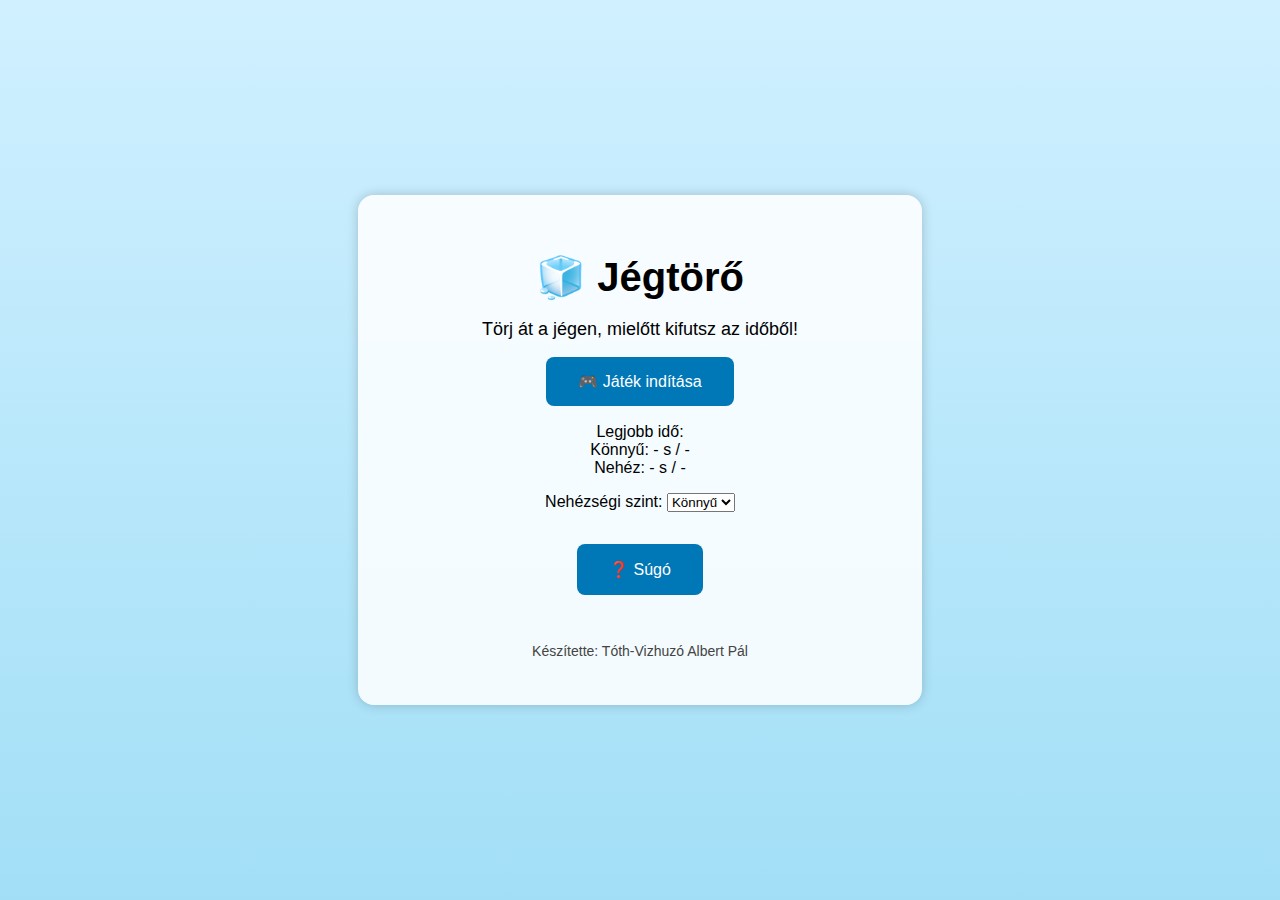
<file: projekt/index.html>
<!DOCTYPE html>
<html lang="hu">
<head>
    <meta charset="UTF-8">
    <meta name="viewport" content="width=device-width, initial-scale=1">
    <title>Jégtörő</title>
    <link rel="stylesheet" href="styles/style.css">
</head>
<body>
<div class="container" id="main-menu">
    <h1>🧊 Jégtörő</h1>
    <p class="tagline">Törj át a jégen, mielőtt kifutsz az időből!</p>

    <!-- 🎮 Játék indítása link formában -->
    <a href="game.html" class="start-btn" onclick="saveDifficulty()">🎮 Játék indítása</a>

    <div class="stats">
        <p>Legjobb idő:</p>
        <p>Könnyű: <span id="easy-best-time">-</span> s / <span id="easy-best-player">-</span></p>
        <p>Nehéz: <span id="hard-best-time">-</span> s / <span id="hard-best-player">-</span></p>
    </div>

    <div class="options">
        <label for="difficulty">Nehézségi szint:</label>
        <select id="difficulty">
            <option value="easy">Könnyű</option>
            <option value="hard">Nehéz</option>
        </select>
    </div>

    <button class="help-btn">❓ Súgó</button>

    <footer>
        <p>Készítette: Tóth-Vizhuzó Albert Pál</p>
    </footer>
</div>

<script src="scripts/main.js"></script>

<!-- Súgó modal -->
<div id="helpModal" class="modal">
    <div class="modal-content">
        <span class="close-button">&times;</span>
        <h2>🆘 Súgó</h2>
        <h3>🎯 Játék célja</h3>
        <p>Törj fel minden jégtáblát, mielőtt lejár az idő!</p>

        <h3>🎮 Irányítás</h3>
        <p>Használd a nyílbillentyűket (⬆️⬇️⬅️➡️) a hajó mozgatásához.</p>

        <h3>⏱️ Idő</h3>
        <p>Induláskor 10 másodperced van. Minden jégtábla feltörése után plusz időt kapsz:
        <ul>
            <li>Könnyű módban: +2 másodperc</li>
            <li>Nehéz módban: +1 másodperc</li>
        </ul>
        </p>
    </div>
</div>


</body>
</html>
</file>
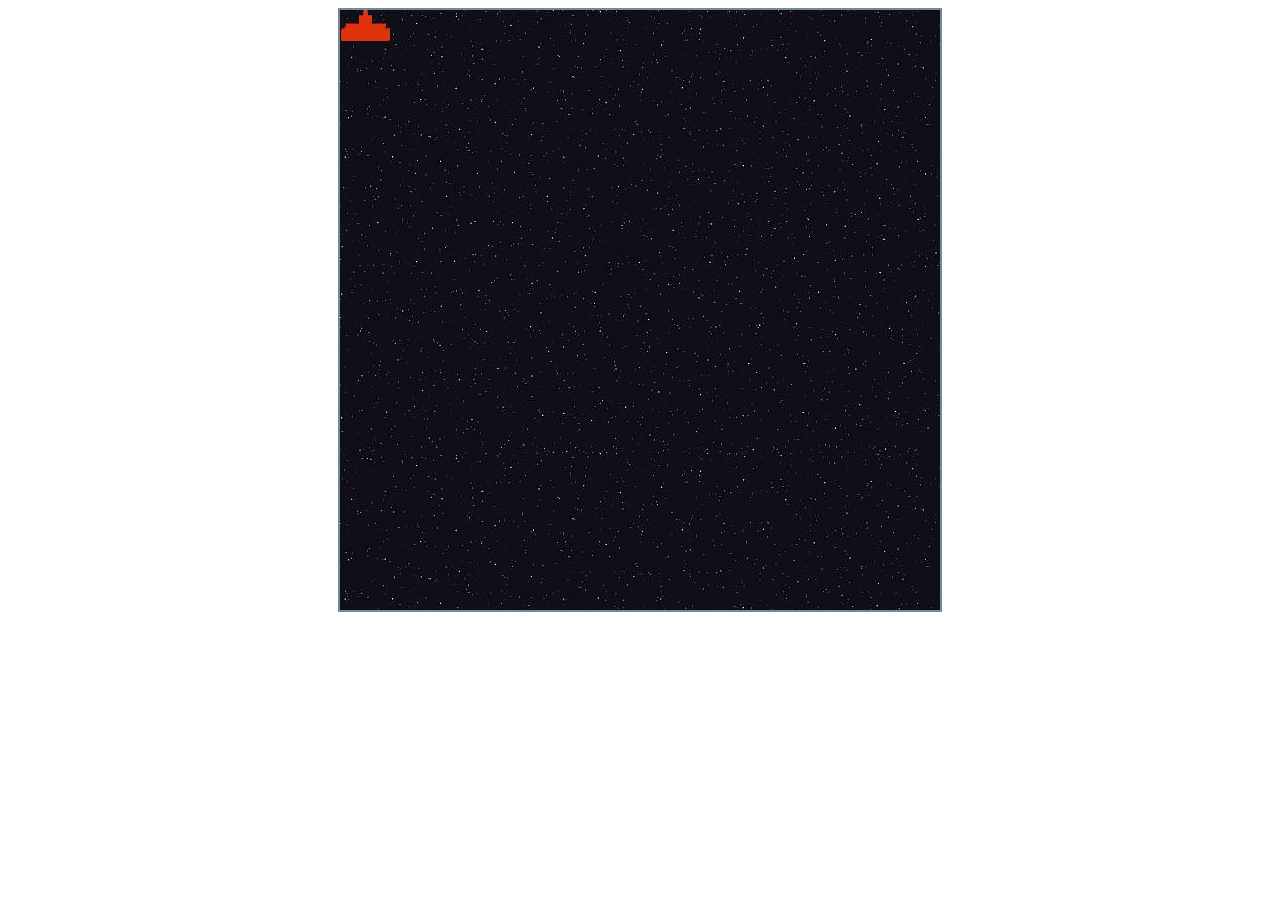
<file: gyak/het7/index.html>
<!DOCTYPE html>
<html lang="en">
<head>
    <meta charset="UTF-8">
    <title>Játék</title>
    <script src="jquery-3.4.1.min.js"></script>
    <script src="index.js"></script>
    <link rel="stylesheet" href="index.css">
</head>
<body>
    <div id="gamearea"></div>
</body>
</html>
</file>
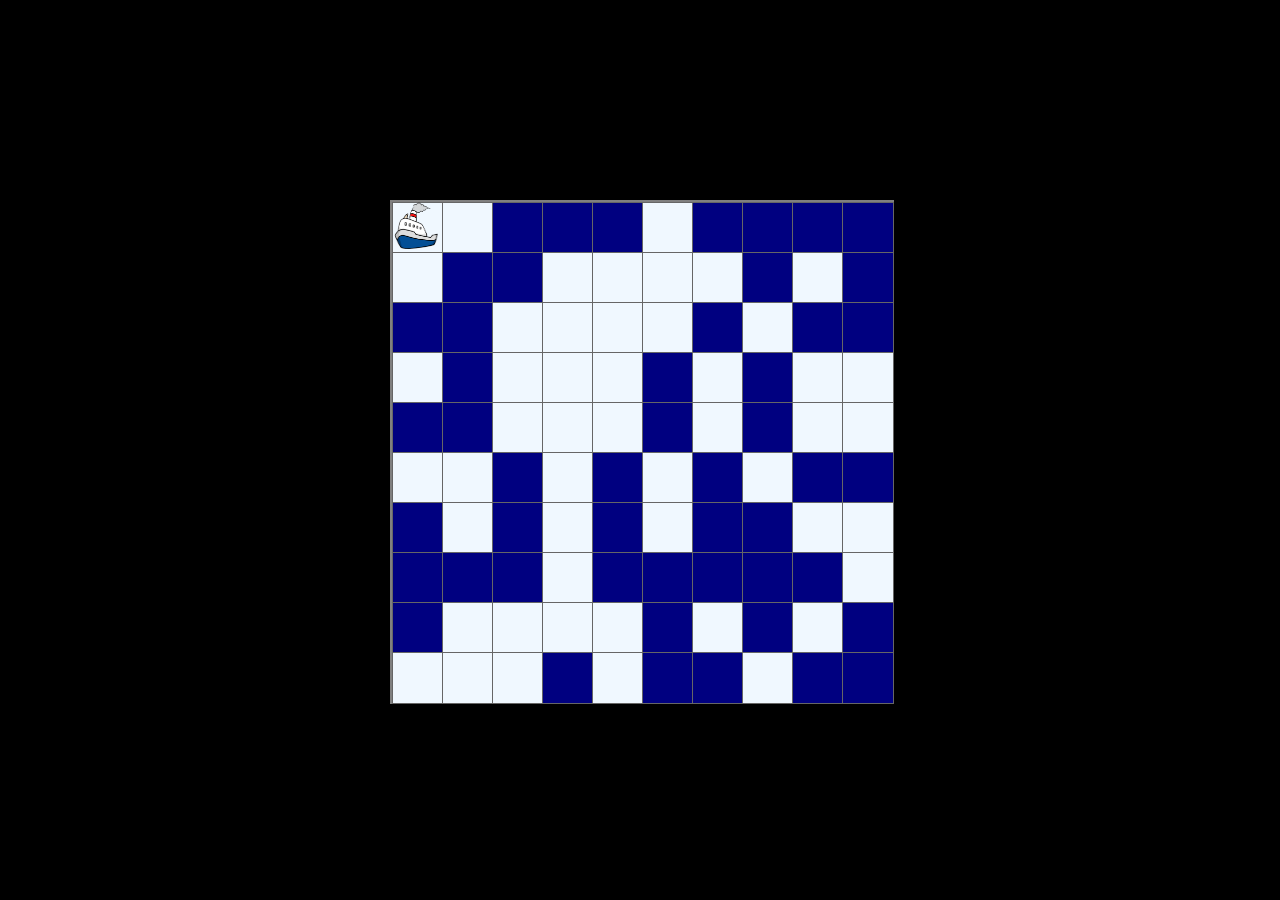
<file: gyak/het8/index.html>
<!DOCTYPE html>
<html lang="en">
<head>
    <meta charset="UTF-8">
    <title>Minta zh</title>
    <script src="jquery-3.4.1.min.js"></script>
    <script src="script_demo.js"></script>
    <link rel="stylesheet" href="style.css"/>
</head>
<body>
</body>
</html>
</file>
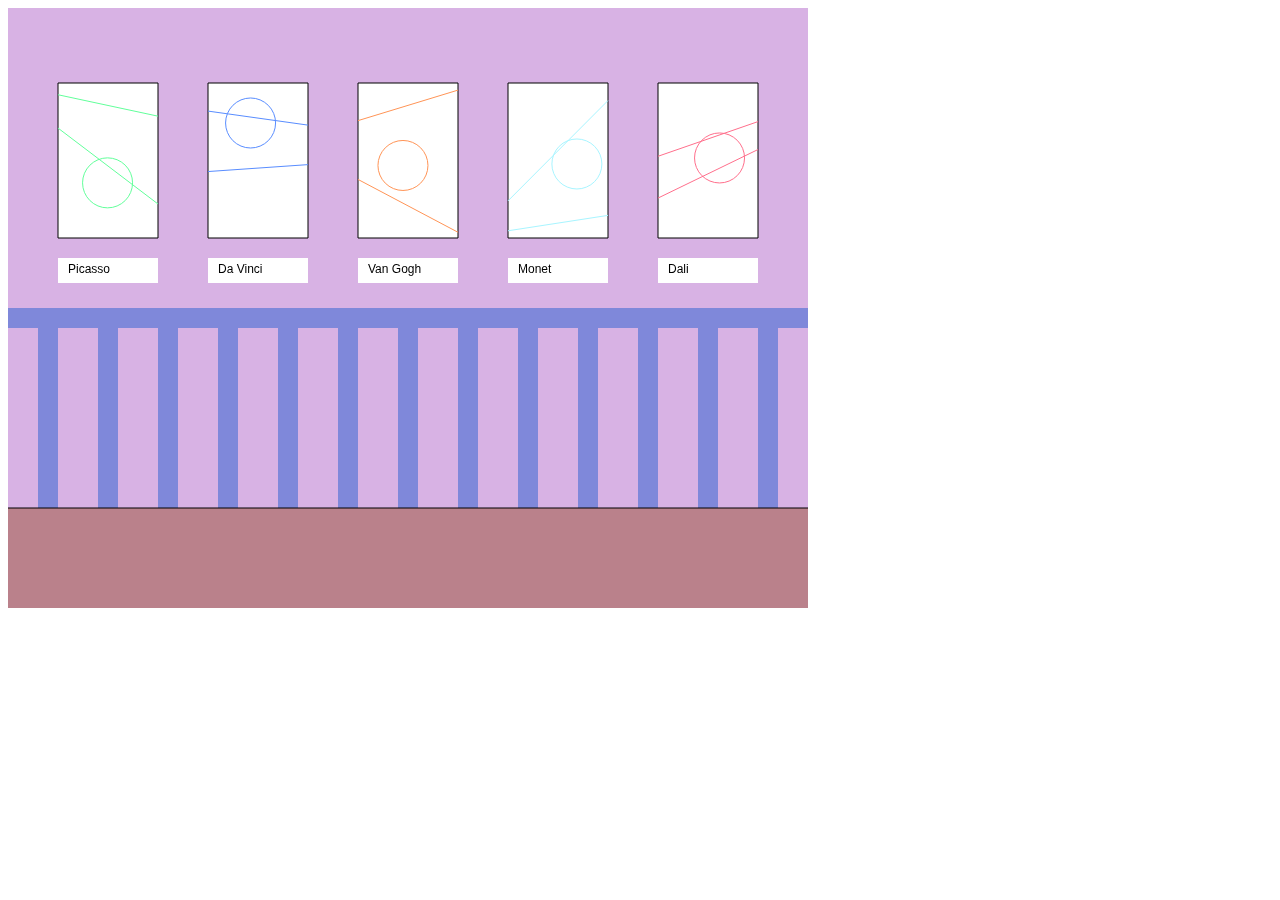
<file: gyak/het4/festmeny_vaz.html>
<!DOCTYPE html>
<html lang="en">
<head>
    <meta charset="UTF-8">
    <title>Gyakorlás</title>
</head>
<body>
    <canvas id="ex" height="600" width="800"></canvas>
    <script>
        /**
         * Véletlen szerűen generált festményt készít a paraméterül kapott pozícióra.
         * @param x Festmény bal felső sarkának x koordinátja.
         * @param y Festmény bal felső sarkának y koordinátja.
         * @param width Festmény szélessége.
         * @param height Festmény magassága.
         * @param color A festmény színe.
         */
        function generateImage(x, y, width, height, color) {
            ctx.beginPath();
            ctx.strokeStyle = "#000000";
            ctx.fillStyle = "#ffffff";
            ctx.rect(x, y, width, height);
            ctx.fill();
            ctx.stroke();

            ctx.beginPath();
            ctx.strokeStyle = color;
            ctx.moveTo(x, y + Math.random() * height);
            ctx.lineTo(x + width, y + Math.random() * height);

            ctx.moveTo(x, y + Math.random() * height);
            ctx.lineTo(x + width, y + Math.random() * height);
            ctx.stroke();

            var minWh = width < height ? width : height;
            ctx.beginPath();
            ctx.arc(x + width / 4 + Math.random() * minWh/2,
                y +  height / 4 + Math.random() * height/2,
                minWh/4,
                0,
                2 * Math.PI
            );
            ctx.stroke();
        }

        // Festmények adatai
        var pictures = [
            {
                favouriteColor: "#62ff9b",
                name: "Picasso"
            },
            {
                favouriteColor: "#598dff",
                name: "Da Vinci"
            },
            {
                favouriteColor: "#ff9456",
                name: "Van Gogh"
            },
            {
                favouriteColor: "#a8f5ff",
                name: "Monet"
            },
            {
                favouriteColor: "#ff6f8c",
                name: "Dali"
            }
        ];

        var c = document.getElementById("ex");
        var ctx = c.getContext("2d");

        ctx.fillStyle = "#d8b2e4"; //kitoltes
        ctx.fillRect(0, 0, 800, 600);
        ctx.fillStyle = "#ba818b"; //padlo
        ctx.fillRect(0, 500, 800, 100);

        ctx.fillStyle = "#7f88da"; //korlat
        ctx.fillRect(0, 300, 800, 20);
        for (let i = 0; i < 13; i++) {
            ctx.fillRect(30+ i * 60, 300, 20, 200);
        }

        ctx.beginPath(); //vonal
        ctx.moveTo(0, 500);
        ctx.strokeStyle = "#000000"
        ctx.lineTo(800, 500);
        ctx.stroke()

        for (let i = 0; i < 5; i++) {
            generateImage(50 + i * 150, 75, 100, 155, pictures[i].favouriteColor);
            ctx.fillStyle = "#ffffff";
            ctx.fillRect(50 + i * 150, 250, 100, 25);
            ctx.fillStyle = "#000000";
            ctx.font = "12px Arial";
            ctx.fillText(pictures[i].name, 50 + i * 150 + 10, 265);
        }
    </script>
</body>
</html>
</file>
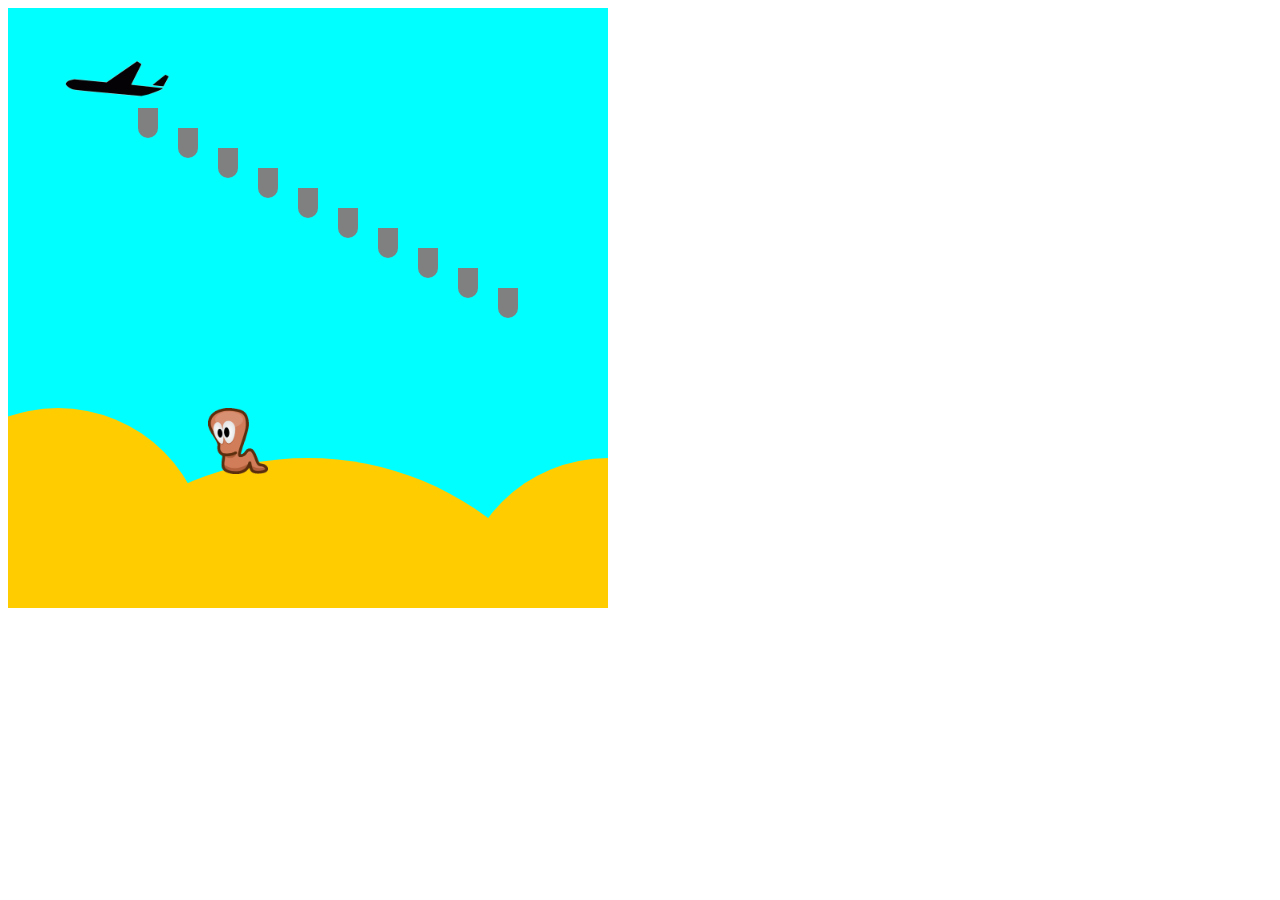
<file: gyak/het4/kukac.html>
<!DOCTYPE html>
<html lang="en">
<head>
    <meta charset="UTF-8">
    <title>Title</title>
</head>
<body>
    <canvas id="vaszon" width="600" height="600"></canvas>
    <script>
        let canvas = document.getElementById("vaszon"); //letrehozzuk a vasznat
        let c = canvas.getContext("2d");
        console.log(c);

        c.fillStyle = "cyan"; //kiszinezzuk a vasznat
        c.fillRect(0, 0, 600, 600);

        c.fillStyle = "#ffcc00"; //letrehozzuk a dombokat
        c.beginPath();
        c.arc(50,550,150,0,2*Math.PI);
        c.fill();
        c.beginPath();
        c.arc(300,750,300,0,2*Math.PI);
        c.fill();
        c.beginPath();
        c.arc(600,600,150,0,2*Math.PI);
        c.fill();

        let worm = new Image(); //lerajzoljuk a kukacot
        worm.onload = function(){
            c.drawImage(worm, 0, 0, 300, 338, 200, 400, 60, 66);
        }
        worm.src = "worm.png";

        let plane = new Image(); //repulo megrajzolasa
        plane.onload = function(){
            c.drawImage(plane, 0, 0, 600, 200, 50, 50, 120, 40);
        }
        plane.src = "plane.png";

        c.fillStyle = "gray" //bombak megrajzolasa
        for (let i = 0; i < 10; i++) {
            c.beginPath();
            c.fillRect(130 + i * 40, 100 + i * 20, 20, 20); //negyzet
            c.fill();
            c.beginPath();
            c.arc(130 + i * 40 + 10, 100 + i * 20 + 20, 10, 0 , Math.PI); //felkor
            c.fill();
        }
    </script>
</body>
</html>
</file>
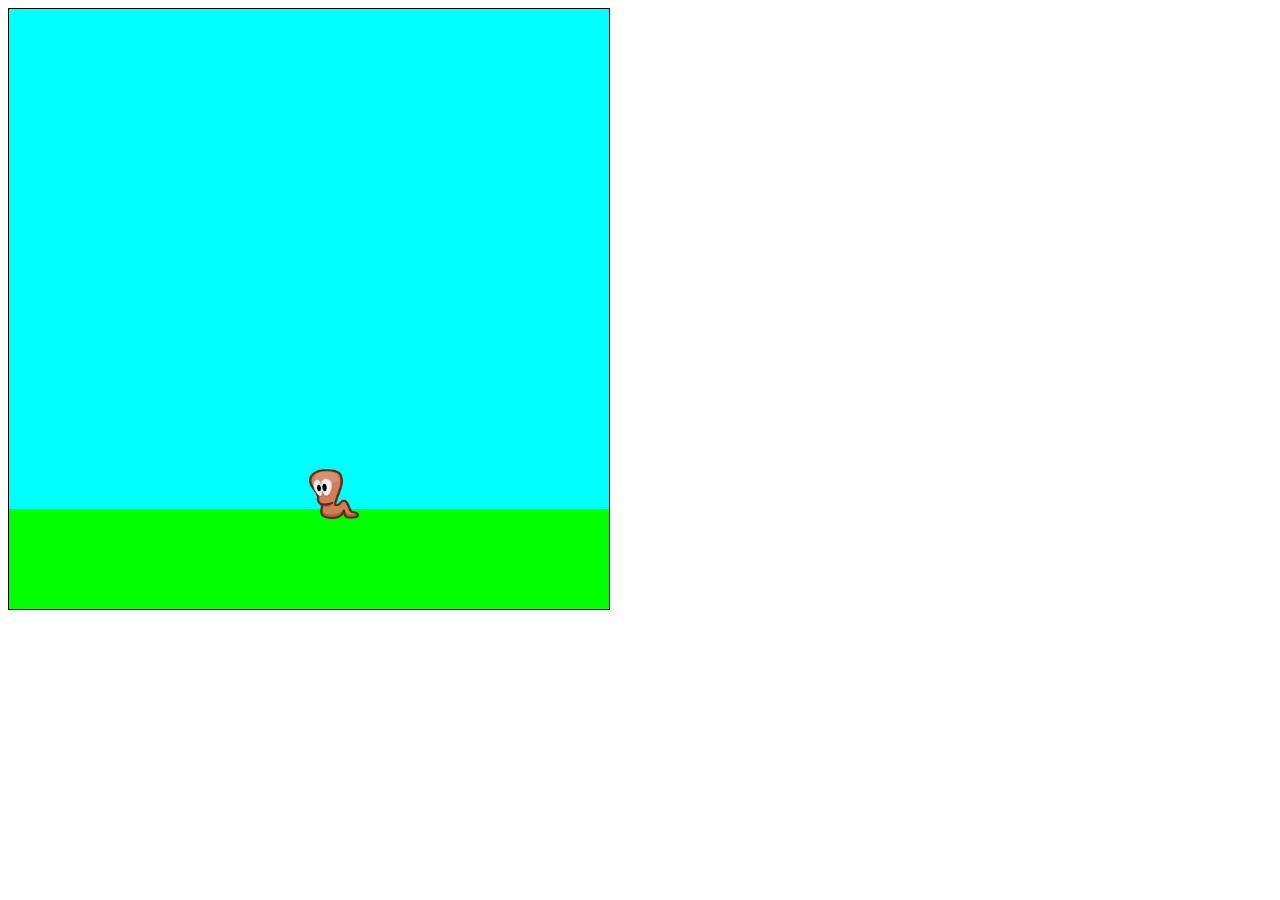
<file: gyak/het5/kukacos_vaz.html>
<!DOCTYPE html>
<html lang="en">
<head>
    <meta charset="UTF-8">
    <title>Kukacos</title>
</head>
<body>
<canvas id="ex" height="600" width="600" style="border: 1px solid"></canvas>
<script>
    var c = document.getElementById("ex");
    var ctx = c.getContext("2d");
    let frameCnt = 0;

    // valtozo a kukac kepenek
    var wormImg;
    // valtozo a repulo kepenek
    var planeImg;
    // a repulo kezdo x koordinataja
    var planeX = c.width;
    // a repulo kezdo y koordinataja
    var planeY = 50;
    // a kukac konstans y koordinataja
    var wormY = 460;
    // a kukac kezdo x koordinataja
    var wormX = 300;

    // kukacos kep peldanyositasa
    wormImg = new Image();
    wormImg.src = "worm.png";

    let intervalID;
    // repulos kep peldanyositasa
    planeImg = new Image();
    planeImg.onload = function () {
        intervalID = setInterval(animate, 20);
    }
    planeImg.src = "plane.png";
    // a repulo mereteinek valtozoba mentese
    var planeW = planeImg.width;
    var planeH = planeImg.height;

    // tomb definicio a bombaknak
    var bombList = [];

    // az animacioert felelos fuggveny
    function animate() {
        window.requestAnimationFrame(draw);
        // console.log("animate")
    }

    // kirajzolasok megvalositasa
    function draw() {
        frameCnt++;
        // console.log("draw")
        ctx.fillStyle = "cyan";
        ctx.fillRect(0,0,600,600);
        ctx.fillStyle = "lime";
        ctx.fillRect(0,500,600,100);


        drawPlane();
        drawWorm();

        dropBomb();
        drawBombs();
        removeBombs();
    }

    // repulogep kirajzolasa
    // ugyeljunk arra, hogy az a repulogep folytonos mozgast ir le
    function drawPlane() {
        ctx.drawImage(planeImg, planeX, planeY, planeW / 4, planeH / 4);

        if (planeX < 0) {
            planeX = c.width;
        } else {
            planeX -= 3;
        }
    }

    // kukac kirajzolasa
    function drawWorm() {
        ctx.drawImage(wormImg, wormX, wormY, 50, 50);
    }

    // billentyuzet esemeny kezeles
    // jobbra nyil - 39, balra nyil - 37
    // Ugyeljunk arra, hogy ne menjunk ki a palyarol
    function wormMove(e) {
        if (e.code == "ArrowLeft" && wormX > 0) {
            wormX -= 10;
        }
        if (e.code == "ArrowRight" && wormX < c.width - 50) {
            wormX += 10;
        }
    }
    document.body.addEventListener("keydown", wormMove);

    // eger esemeny lekezelese
    // Ugyeljunk arra, hogy ne menjunk ki a palyarol
    function wormMouseMove(ev) {
        // console.log(ev);
        wormX = ev.clientX - 10 - 25;

    }
    c.addEventListener("mousemove", wormMouseMove);

    // random idokozonkent dobjunk le egy bombat
    function dropBomb() {
        if (Math.random() > 0.985) {
            bombList.push({x: planeX + 30, y: planeX + 40});
        }
    }

    // ha leert a bomba vagy a listankban van mar kovetkezo, akkor vegyuk ki a listarol
    function removeBombs() {
        let activeBombs = [];
        for (let i = 0; i < bombList.length; i++) {
            if (bombList[i].y < 550) {
                activeBombs.push(bombList[i]);
            }

            if (bombList[i].y > 460) {
                let dist = Math.abs((bombList[i].x  + 10) - (wormX + 25));

                if (dist < 20) {
                    gameOver()
                }
            }
        }
        bombList = activeBombs;
    }

    function gameOver() {
        clearInterval(intervalID);
    }

    // hatter megrajzolasa
    function drawBackground() {
        ctx.fillStyle = "#95e9ff";
        ctx.fillRect(0, 0, c.width, c.height);
        ctx.fillStyle = "green";
        ctx.fillRect(0, 500, c.width, 100);
    }

    // a listaba gyujtott bombak kirajzolasa
    function drawBombs() {
        for (var i in bombList) {
            var bomb = bombList[i];

            ctx.fillStyle = "#5f5e65";
            ctx.beginPath();
            ctx.arc(bomb.x, bomb.y, 10, 0, 2 * Math.PI);
            ctx.fill();
            ctx.fillRect(bomb.x - 10, bomb.y - 20, 20, 20);
            bomb.y += 6;
        }
    }

</script>
</body>
</html>
</file>
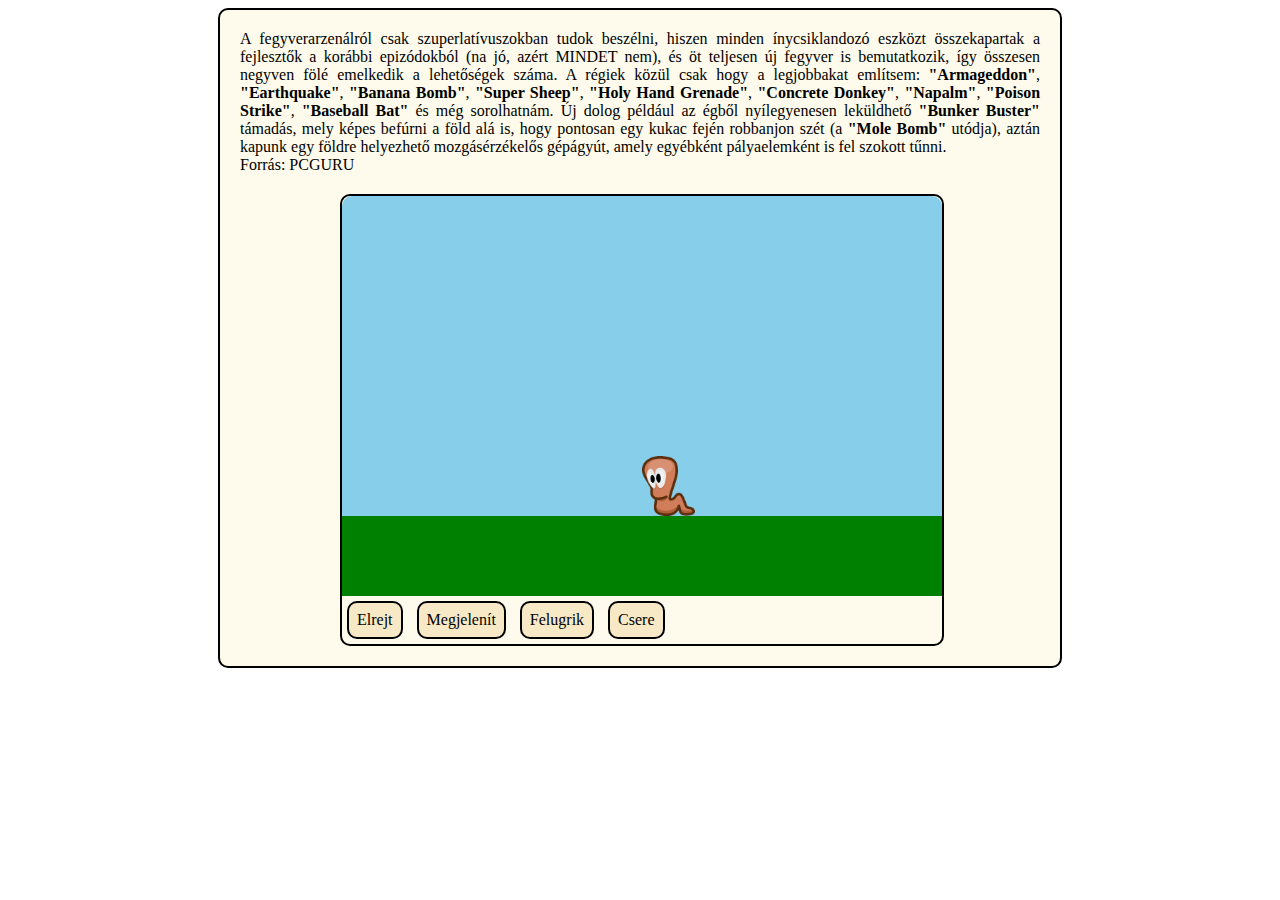
<file: gyak/het6/jquery_ex.html>
<!DOCTYPE html>
<html lang="en">
<head>
    <meta charset="UTF-8">
    <title>jquery example</title>
    <script src="https://code.jquery.com/jquery-3.2.0.min.js"></script>
    <style>
        #app {
            width: 800px;
            margin: auto;
            background-color: #FEFBEC;
            border: 2px solid ;
            border-radius: 10px;
            padding: 20px;
        }

        #description {
            text-align: justify;
        }

        #game {
            width: 600px;
            margin-left: 100px;
            margin-top: 20px;
            position: relative;
            border: 2px solid ;
            border-radius: 10px;
        }

        #bg {
            background-color: skyblue;
            height: 400px;
            position: relative;
            border-radius: 10px;
        }

        #field {
            background-color: #fff1aa;
            height: 80px;
            position: relative;
            top: 320px;
        }

        #worm {
            height: 60px;
            position: absolute;
            top: 260px;
            left: 300px;
        }

        #buttons {

        }

        .button {
            display: inline-block;
            background-color: #f8e9c6;
            padding: 8px;
            border: 2px solid;
            border-radius: 10px;
            margin: 5px;
            cursor: pointer;
        }

    </style>
    <script>
        $(document).ready(function(){
            console.log("hello");
        });

        // Feladatok:

        $(function() {
            // - A leírás szövegét egészítsük ki az alábbi sorral: "Forrás: PCGURU".
            $("#description").append("Forrás: PCGURU")

            // - A leírásban szereplő fegyverek nevét emeld ki vastag betűvel. (class: weapon)
            $(".weapon").css("font-weight", "bold");

            // - Állítsd át a talaj színét zöldre.
            $("#field").css("background-color", "green");

            // - Az Elrejt és Megjelenít gombok megnyomására rejtsd el, illetve jelenítsd meg a kukacot.
            $("#hide").click(function () {
                $("#worm").hide();
            });

            $("#show").click(function () {
                $("#worm").show();
            });

            // - Ugorj egyet a kukaccal a Felugrik gomb megnyomására.
            $("#jump").click(function () {
                // $("#worm").animate({top: "-=100"}).animate({top: "+=100"});
                $("#worm")
                    .animate({top: "-=100"})
                    .animate({top: "+=100"});
            });

            // - Adj hozzá egy új gombot, amely jelenjen meg az eddigiek után, a rajta szereplő felirat legyen: Csere.
            $("#buttons").append('<div id="csere" class="button">Csere</div>');

            // - A Csere megnyomására a kukac képe cserélődjön le a worm2.png-re.
            $("#csere").click(function () {
                $("#worm").attr('src', 'worm2.png');
            });

            // - A leírásban szereplő összes fegyver nevét tedd idézőjelek közé.
            $(".weapon").each(function () {
               let txt = $(this).text();
               let txt_new = '"' + txt + '"';
               $(this).text(txt_new);
            });
        });




    </script>
</head>
<body>
<div id="app">
    <div id="description">
        A fegyverarzenálról csak szuperlatívuszokban tudok beszélni, hiszen minden ínycsiklandozó eszközt összekapartak
        a fejlesztők a korábbi epizódokból (na jó, azért MINDET nem), és öt teljesen új fegyver is bemutatkozik, így
        összesen negyven fölé emelkedik a lehetőségek száma. A régiek közül csak hogy a legjobbakat említsem:
        <span class="weapon">Armageddon</span>, <span class="weapon">Earthquake</span>, <span class="weapon">Banana Bomb</span>, <span class="weapon">Super Sheep</span>, <span class="weapon">Holy Hand Grenade</span>, <span class="weapon">Concrete Donkey</span>, <span class="weapon">Napalm</span>, <span class="weapon">Poison Strike</span>,
        <span class="weapon">Baseball Bat</span> és még sorolhatnám. Új dolog például az égből nyílegyenesen leküldhető <span class="weapon">Bunker Buster</span> támadás, mely
        képes befúrni a föld alá is, hogy pontosan egy kukac fején robbanjon szét (a <span class="weapon">Mole Bomb</span> utódja), aztán kapunk egy
        földre helyezhető mozgásérzékelős gépágyút, amely egyébként pályaelemként is fel szokott tűnni. <br />
    </div>

    <div id="game">
        <div id="bg">
            <div id="field"></div>
            <img id="worm" src="worm.png"/>
        </div>
        <div id="buttons">
            <div id="hide" class="button">Elrejt</div>
            <div id="show" class="button">Megjelenít</div>
            <div id="jump" class="button">Felugrik</div>
        </div>
    </div>
</div>


</body>
</html>
</file>
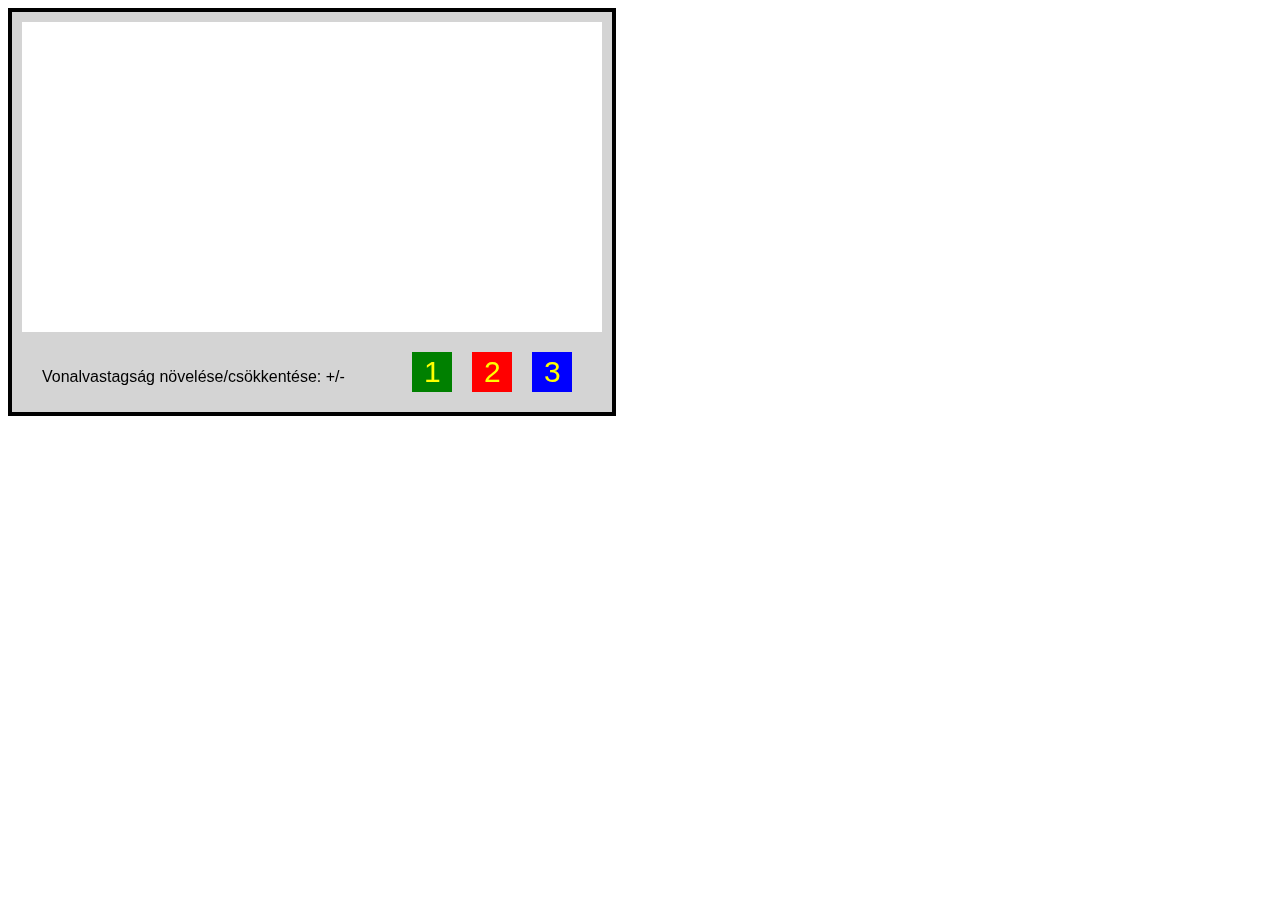
<file: gyak/het8/canvas_paint_vaz.html>
<!DOCTYPE html>
<html lang="en">
<head>
    <meta charset="UTF-8">
    <title>Paint - Canvas</title>
</head>
<body>
<canvas id="ex" width="600" height="400" style="border:4px solid; background-color: #d4d4d4"></canvas>
<script>
    let c = document.getElementById("ex");
    let ctx = c.getContext("2d");
    let isDraw = false;

    init();

    c.addEventListener('mousemove', draw);
    c.addEventListener('mousedown', function (e) {
        isDraw = true;
        let rect = c.getBoundingClientRect();
        let mouseX = e.clientX - rect.left;
        let mouseY = e.clientY - rect.top;

        ctx.moveTo(mouseX, mouseY);
        ctx.beginPath();
    });
    c.addEventListener('mouseup', function () {
        isDraw = false;
    });

    window.addEventListener('keydown', changeColor)

    function init() {
        ctx.beginPath();
        ctx.fillStyle = "white";
        ctx.lineWidth = 4;
        ctx.fillRect(10, 10, 580, 310);
        ctx.stroke();

        ctx.beginPath();
        ctx.fillStyle = "green";
        ctx.fillRect(400, 340, 40, 40);
        ctx.beginPath();
        ctx.fillStyle = 'red';
        ctx.fillRect(460, 340, 40, 40);
        ctx.beginPath();
        ctx.fillStyle = 'blue';
        ctx.fillRect(520, 340, 40, 40);

        ctx.font = '16px Arial';
        ctx.fillStyle = "black";
        ctx.fillText('Vonalvastagság növelése/csökkentése: +/-', 30, 370);

        ctx.font = '30px Arial';
        ctx.fillStyle = "yellow";
        ctx.fillText('1', 412, 370);
        ctx.fillText('2', 472, 370);
        ctx.fillText('3', 532, 370);

        ctx.lineWidth = 1;
    }

    function draw(e) {
        if (isDraw) {
            let rect = c.getBoundingClientRect();
            let mouseX = e.clientX - rect.left;
            let mouseY = e.clientY - rect.top;

            ctx.lineTo(mouseX, mouseY);
            ctx.stroke();
        }
    }

    function changeColor(e) {
        let key = e.width;

        if (key == 49) {
            ctx.strokeStyle = 'green';
        } else if (key == 50) {
            ctx.strokeStyle = 'red';
        } else if (key == 51) {
            ctx.strokeStyle = 'blue';
        } else if (key == 107) {
            ctx.lineWidth += 1;
        } else if (key == 109) {
            ctx.lineWidth -= 1;
        }


    }

</script>
</body>
</html>
</file>
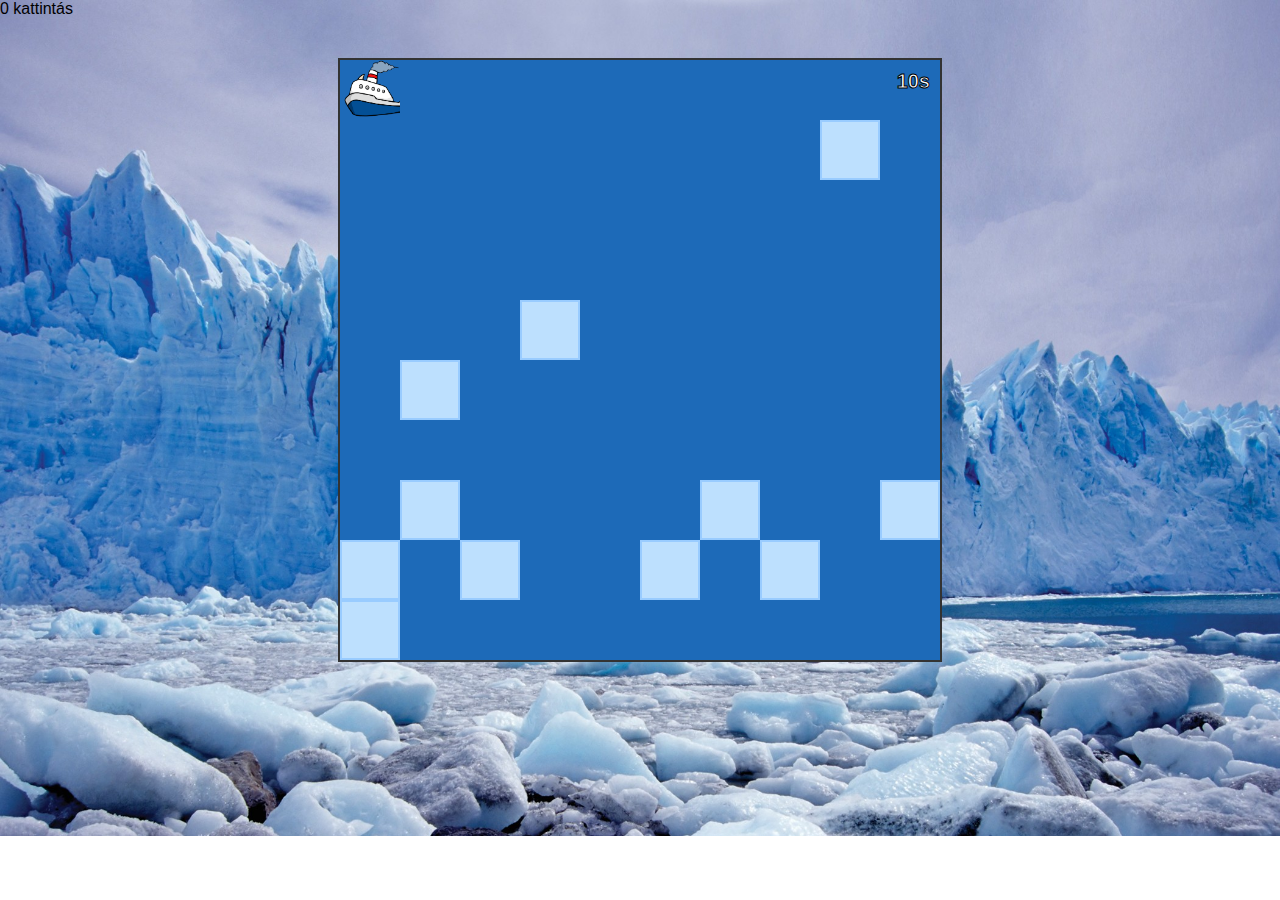
<file: projekt/G9V7JU/html/game.html>
<!DOCTYPE html>
<html lang="hu">
<head>
    <meta charset="UTF-8"/>
    <meta name="viewport" content="width=device-width, initial-scale=1.0"/>
    <title>Jégtörő Játék</title>
    <link rel="stylesheet" href="../styles/game.css"/>
</head>
<body>
<!--kattintas szamlalo-->
<div id="click-counter">
    0 kattintás
</div>

<div id="gamearea">
    <div id="ship"></div>
    <div id="timer"></div>
</div>

<script src="../scripts/game.js"></script>
</body>
</html>
</file>
<file: projekt/styles/style.css>
body {
    margin: 0;
    padding: 0;
    font-family: "Segoe UI", sans-serif;
    background: linear-gradient(to bottom, #d0f0ff, #a2dff7);
    display: flex;
    align-items: center;
    justify-content: center;
    height: 100vh; /*viewport height*/
}

.container {
    text-align: center;
    background-color: rgba(255, 255, 255, 0.85);
    padding: 32px;
    border-radius: 16px;
    box-shadow: 0 0 12px rgba(0, 0, 0, 0.2);
    width: 90%;
    max-width: 500px;
}

h1 {
    font-size: 40px;
    margin-bottom: 8px;
}

.tagline {
    font-size: 18px;
    margin-bottom: 32px;
}

.start-btn,
.help-btn {
    padding: 16px 32px;
    font-size: 16px;
    margin: 16px 8px;
    border: none;
    border-radius: 8px;
    background-color: #0077b6;
    color: white;
    cursor: pointer;
    text-decoration: none; /*ne legyen alahuzva a link*/
}

.start-btn:hover,
.help-btn:hover {
    background-color: #023e8a;
}

.options {
    margin: 16px 0;
}

.stats {
    margin-top: 32px;
}

.stats p {
    margin: 0;
    padding: 0;
}

footer {
    margin-top: 32px;
    font-size: 14px;
    color: #444;
}


.modal {
    display: none; /*eredetileg eltuntetve*/
    position: fixed;
    z-index: 999; /*tuti minden folott jelenk meg*/
    left: 0;
    top: 0;
    width: 100%;
    height: 100%;
    overflow: auto;
    background-color: rgba(0,0,0,0.6);
}

/*animacio a megjeleneshez*/
@keyframes modalFadeIn {
    from {
        opacity: 0;
        transform: scale(0.9);
    }
    to {
        opacity: 1;
        transform: scale(1);
    }
}

.modal-content {
    background-color: #fff;
    margin: 10% auto;
    padding: 20px;
    border-radius: 10px;
    width: 80%;
    max-width: 500px;
    color: #333;
    position: relative;
    animation: modalFadeIn 0.3s ease-out;
}

.close-button {
    color: #aaa;
    position: absolute;
    top: 10px;
    right: 20px;
    font-size: 28px;
    font-weight: bold;
    cursor: pointer;
}

.close-button:hover {
    color: #000;
}
</file>
<file: gyak/het7/index.css>
#gamearea {
    width: 600px;
    height: 600px;
    border: 2px lightslategray solid;
    margin: 0 auto;
    position: relative;
    background-image: url('bg.jpeg');
}
</file>
<file: gyak/het8/style.css>
/* Margó és padding 0, fekete háttér*/
body {
    margin: 0;
    padding: 0;
    background: black;
}

/*  Játékterület pont középen legyen.
    Mivel a top és a left 50%, így a játéktér bal
    felső sarka pont középen lenne.
    Ebből vonjuk le a szélesség és magasság felét,
    így a középpont lesz az oldal közepén.
 */
#gamearea {
    position: absolute;
    top: 50%;
    left: 50%;
    margin-left: -250px;
    margin-top: -250px;
    width: 500px;
    height: 500px;
    border: solid gray 2px;
}

/*  Víz beállítása, szín, elhelyezkedés, szegély.
    z-index: azt állítjuk be, hogy egymáson lévő
    elemek közül melyik hol legyen. Minél nagyobb,
    annál előrébb van az elem.
    Csak akkor működik, ha az elem pozícionált.
    (position:absolute, position:relative, or position:fixed)
    Absolute esetén kikerül a megjelenés folyamából, megadhatunk neki
    különféle elhelyezkedési értékeket, méretet.
 */
.water {
    background: navy;
    position: absolute;
    z-index: 0;
    border: solid #666 1px;
}

.ice {
    background: aliceblue;
}

#ship {
    z-index: 1;
    position: absolute;
}
</file>
<file: projekt/G9V7JU/styles/game.css>
body {
    margin: 0;
    background-image: url("../assets/images/ice1.jpg");
    background-repeat: no-repeat;
    background-size: cover;    font-family: sans-serif;
}

#gamearea {
    position: relative;
    margin: 40px auto;
    background: #1d6ab8;
    border: 2px solid #333;
    overflow: hidden;
    width: 600px;
    height: 600px;

}

#ship {
    position: absolute;
    width: 60px;
    height: 60px;
    background-image: url("../assets/images/icebreaker.png");
    background-size: cover;
    top: 0;
    left: 0;
    transition: top 0.2s, left 0.2s; /*a hajo lepesenek az animacioja*/
    z-index: 10; /*tuti ez legyen legolul, kiveve az idot*/
}

#timer {
    position: absolute;
    top: 10px;
    right: 10px;
    color: white;
    -webkit-text-stroke: 1px black; /*korvonal, hogy normalisan latszodjon*/
    font-size: 20px;
    font-weight: bold;
    z-index: 20;
}

.ice {
    position: absolute;
    background-color: #bde0fe;
    z-index: 1;
    width: 60px;
    height: 60px;
    border: 2px solid #99ccff;
    box-sizing: border-box;
}

.water {
    background-color: #003366;
    width: 100%;
    height: 100%;
    position: absolute;
    z-index: 0;
}
</file>
